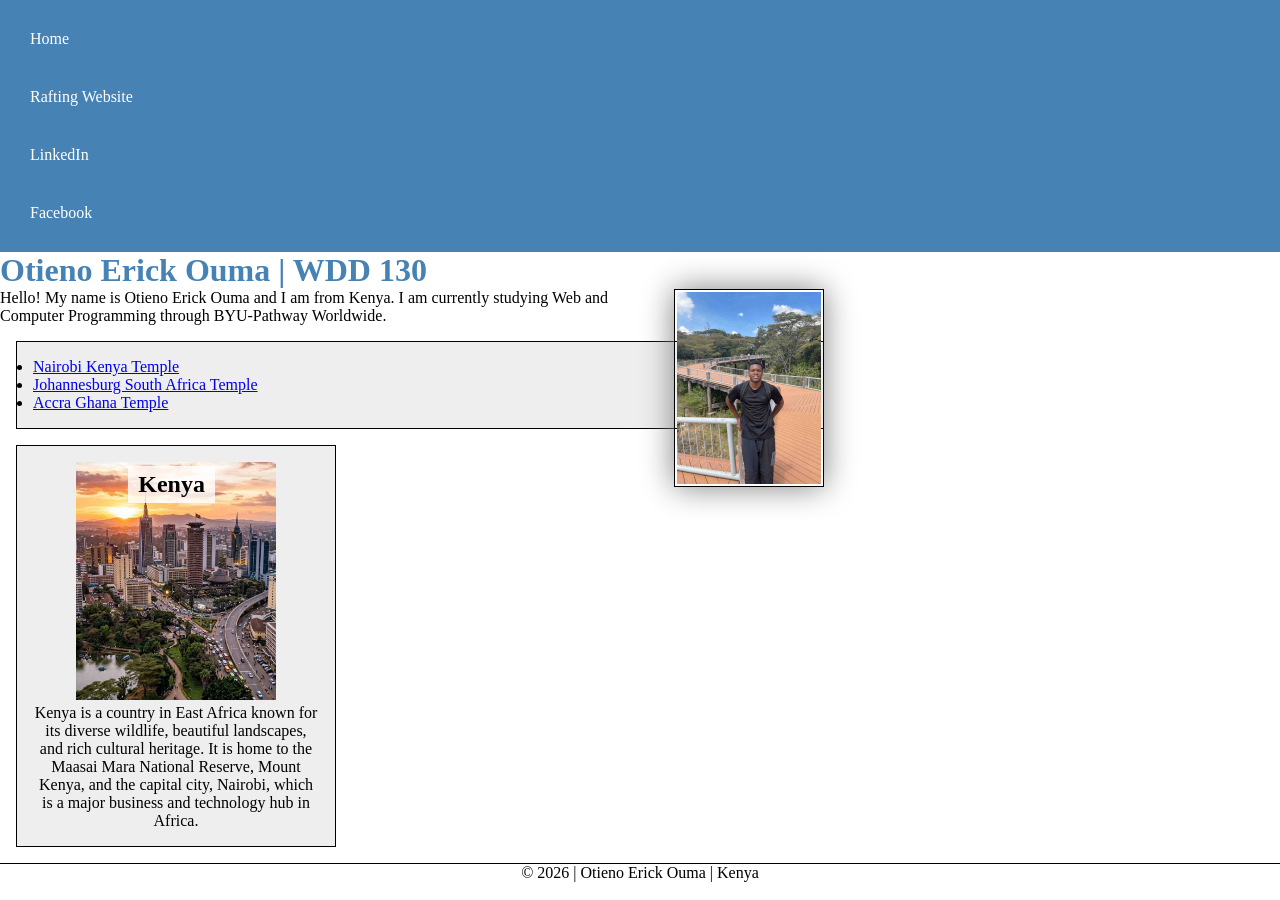
<file: index.html>
<!--14 July,2026-->
<!DOCTYPE html>
<html lang="en">

<head>
    <meta charset="UTF-8">
    <meta name="viewport" content="width=device-width, initial-scale=1.0">
    <title>Otieno Erick Ouma | WDD 130</title>
    <meta name="description"
      content="This is the personal homepage of Otieno Erick Ouma for the WDD 130 course. It contains information about me, my interests, and my web development journey.">
    <meta name="author" content="Otieno Erick Ouma">
    <link rel="stylesheet" href="styles/styles.css">
</head>

<body>
    <header>
        <nav>
            <a href="#">Home</a>
            <a href="wwr/">Rafting Website</a>
            <a href="https://linkedin.com" target="_blank">LinkedIn</a>
            <a href="https://facebook.com" target="_blank">Facebook</a>
        </nav>
    </header>
    <main>
        <h1>Otieno Erick Ouma | WDD 130</h1>
        <img src="images/profile.png" alt="Otieno Erick Ouma" width="200">
        <p>Hello! My name is Otieno Erick Ouma and I am from Kenya.
            I am currently studying Web and Computer Programming through
            BYU-Pathway Worldwide.</p>
        <ul class="box">
            <li><a href="https://www.churchofjesuschrist.org/temples/details/nairobi-kenya-temple?lang=eng"
                  target=" _blank">Nairobi Kenya Temple</a></li>
            <li><a href="https://www.churchofjesuschrist.org/temples/details/johannesburg-south-africa-temple?lang=eng"
                  target="_blank">Johannesburg South Africa Temple</a></li>
            <li><a href="https://www.churchofjesuschrist.org/temples/details/accra-ghana-temple?lang=eng"
                  target="_blank">Accra Ghana Temple</a></li>
        </ul>
    </main>
    <aside class="box">
        <h2>Kenya</h2>

        <img src="images/kenya-landscape.png" alt="Skyline of Nairobi, Kenya">

        <p>
            Kenya is a country in East Africa known for its diverse wildlife,
            beautiful landscapes, and rich cultural heritage. It is home to the
            Maasai Mara National Reserve, Mount Kenya, and the capital city,
            Nairobi, which is a major business and technology hub in Africa.
        </p>
    </aside>
    <footer>
        <p>&copy; 2026 | Otieno Erick Ouma | Kenya</p>
    </footer>
</body>

</html>
</file>
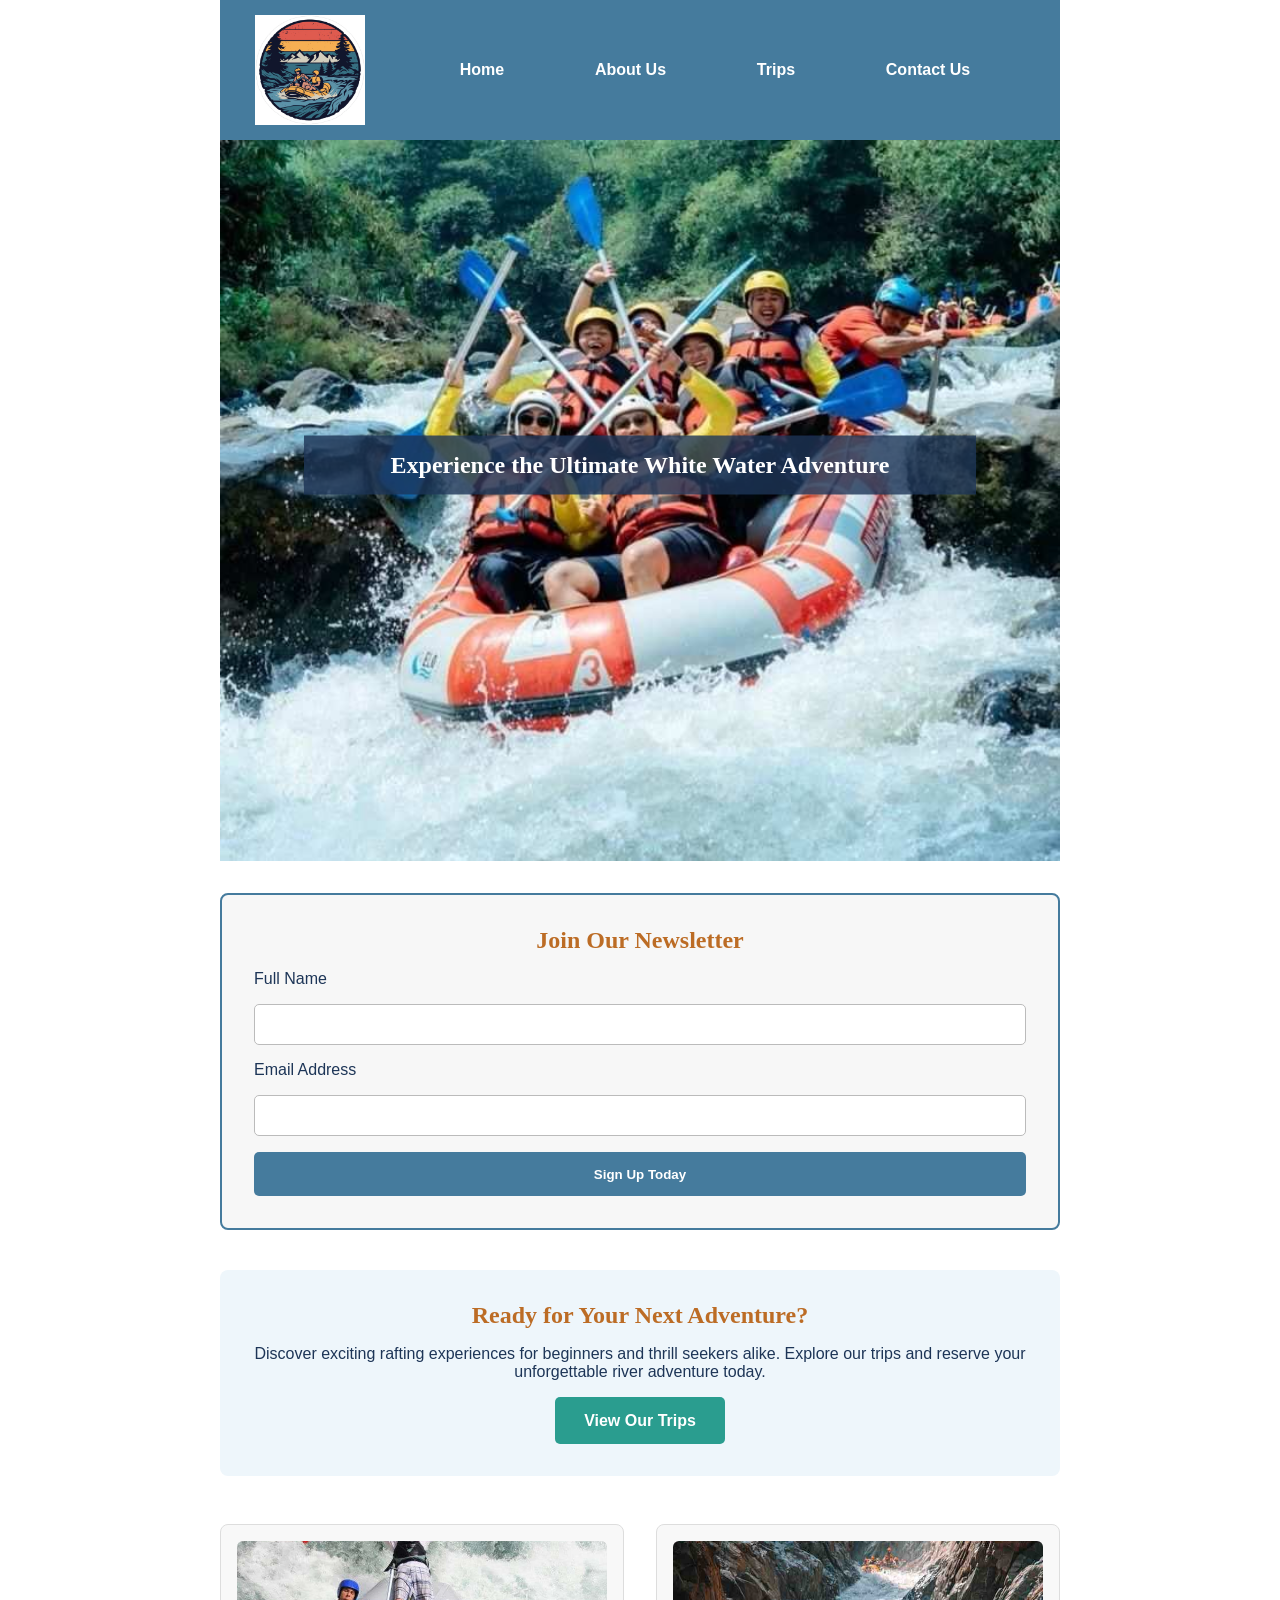
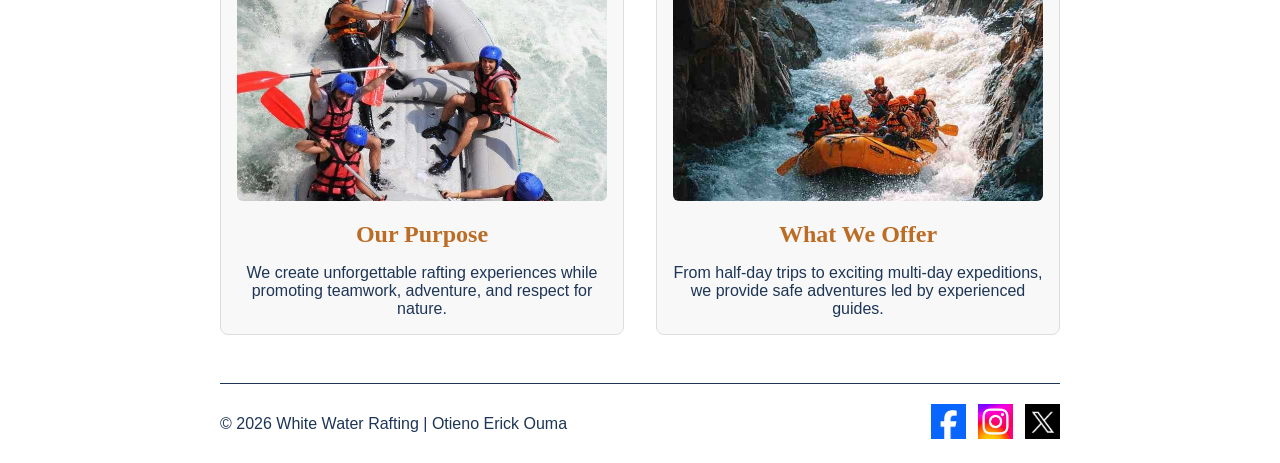
<file: wwr/index.html>
<!DOCTYPE html>
<html lang="en">

<head>
    <meta charset="UTF-8">
    <meta name="viewport" content="width=device-width, initial-scale=1.0">
    <meta name="description"
      content="Experience unforgettable white water rafting adventures with White Water Rafting.">
    <meta name="author" content="Otieno Erick Ouma">
    <title>Home | White Water Rafting</title>

    <link rel="stylesheet" href="styles/rafting.css">
</head>

<body>

    <header>

        <img src="images/white-water-rafting-logo.png" alt="White Water Rafting Logo">

        <nav>
            <a href="index.html">Home</a>
            <a href="about.html">About Us</a>
            <a href="trips.html">Trips</a>
            <a href="contact.html">Contact Us</a>
        </nav>

    </header>

    <main>

        <section class="home-hero">

            <img src="images/hero-picture.png" alt="White Water Rafting Adventure">

            <h1>Experience the Ultimate White Water Adventure</h1>

        </section>

        <section class="newsletter">

            <h2>Join Our Newsletter</h2>

            <form>

                <label for="name">Full Name</label>
                <input type="text" id="name" name="name" required>

                <label for="email">Email Address</label>
                <input type="email" id="email" name="email" required>

                <button type="submit">Sign Up Today</button>

            </form>

        </section>

        <section class="call-to-action">

            <h2>Ready for Your Next Adventure?</h2>

            <p>
                Discover exciting rafting experiences for beginners and thrill seekers alike.
                Explore our trips and reserve your unforgettable river adventure today.
            </p>

            <a href="trips.html" class="cta-button">View Our Trips</a>

        </section>

        <section class="home-grid">

            <div class="grid-item">
                <img src="images/adventure-awaits-1.jpeg" alt="Rafting Purpose">

                <h2>Our Purpose</h2>

                <p>
                    We create unforgettable rafting experiences while promoting teamwork,
                    adventure, and respect for nature.
                </p>

            </div>

            <div class="grid-item">

                <img src="images/adventure-awaits-2.jpeg" alt="Rafting Adventures">

                <h2>What We Offer</h2>

                <p>
                    From half-day trips to exciting multi-day expeditions,
                    we provide safe adventures led by experienced guides.
                </p>

            </div>

        </section>

    </main>

    <footer>

        <p>&copy; 2026 White Water Rafting | Otieno Erick Ouma</p>

        <nav class="socialmedia">

            <a href="https://facebook.com">
                <img src="images/facebook.png" alt="Facebook">
            </a>

            <a href="https://instagram.com">
                <img src="images/instagram.png" alt="Instagram">
            </a>

            <a href="https://x.com">
                <img src="images/twitter.png" alt="X">
            </a>

        </nav>

    </footer>

</body>

</html>
</file>
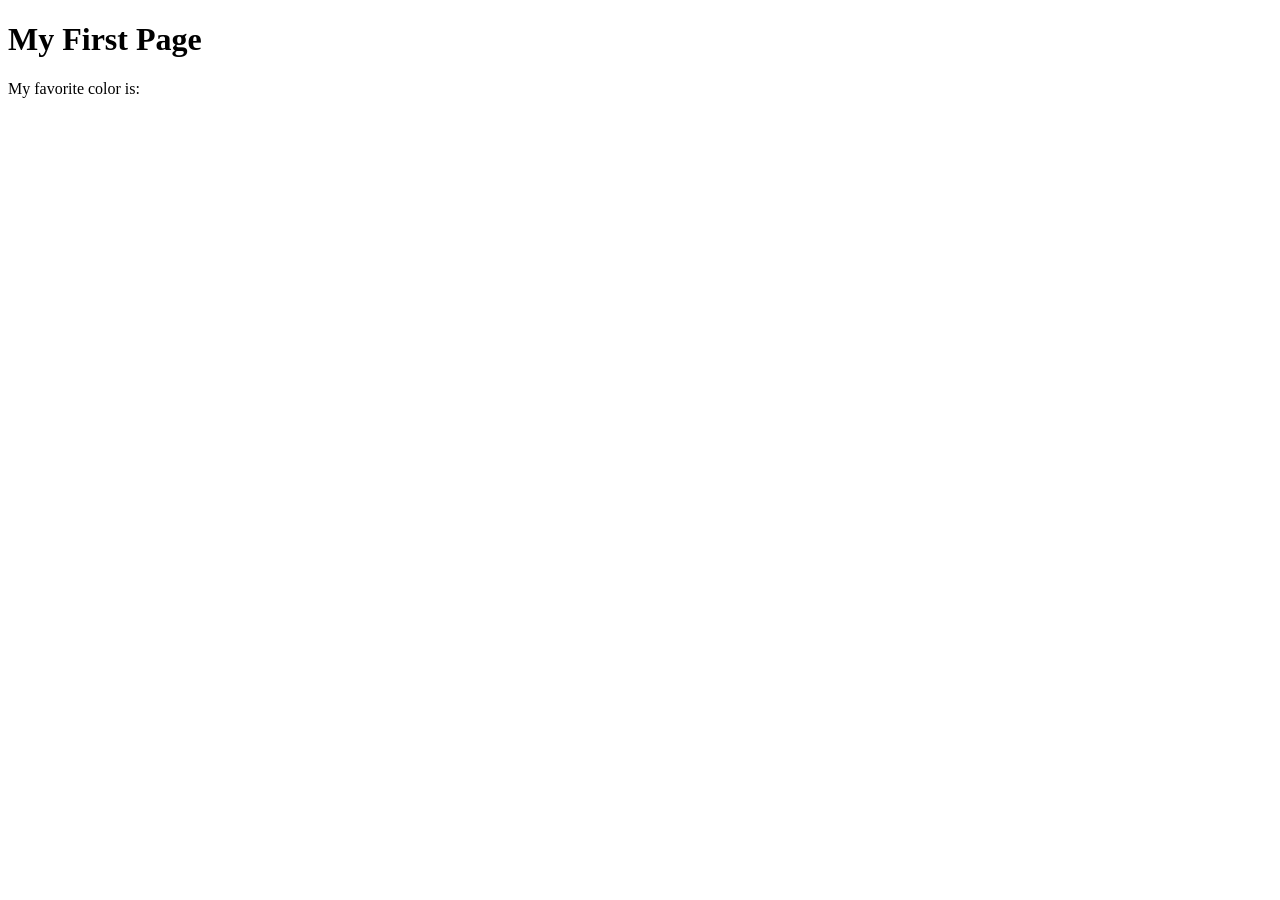
<file: week01/first-page.html>
<!DOCTYPE html>
<html lang="en">
<head>
    <meta charset="UTF-8">
    <meta name="viewport" content="width=device-width, initial-scale=1.0">
    <title>My First Page</title>
</head>
<body>
    <h1>My First Page</h1>
    <p>My favorite color is: </p>
</body>
</html>
</file>
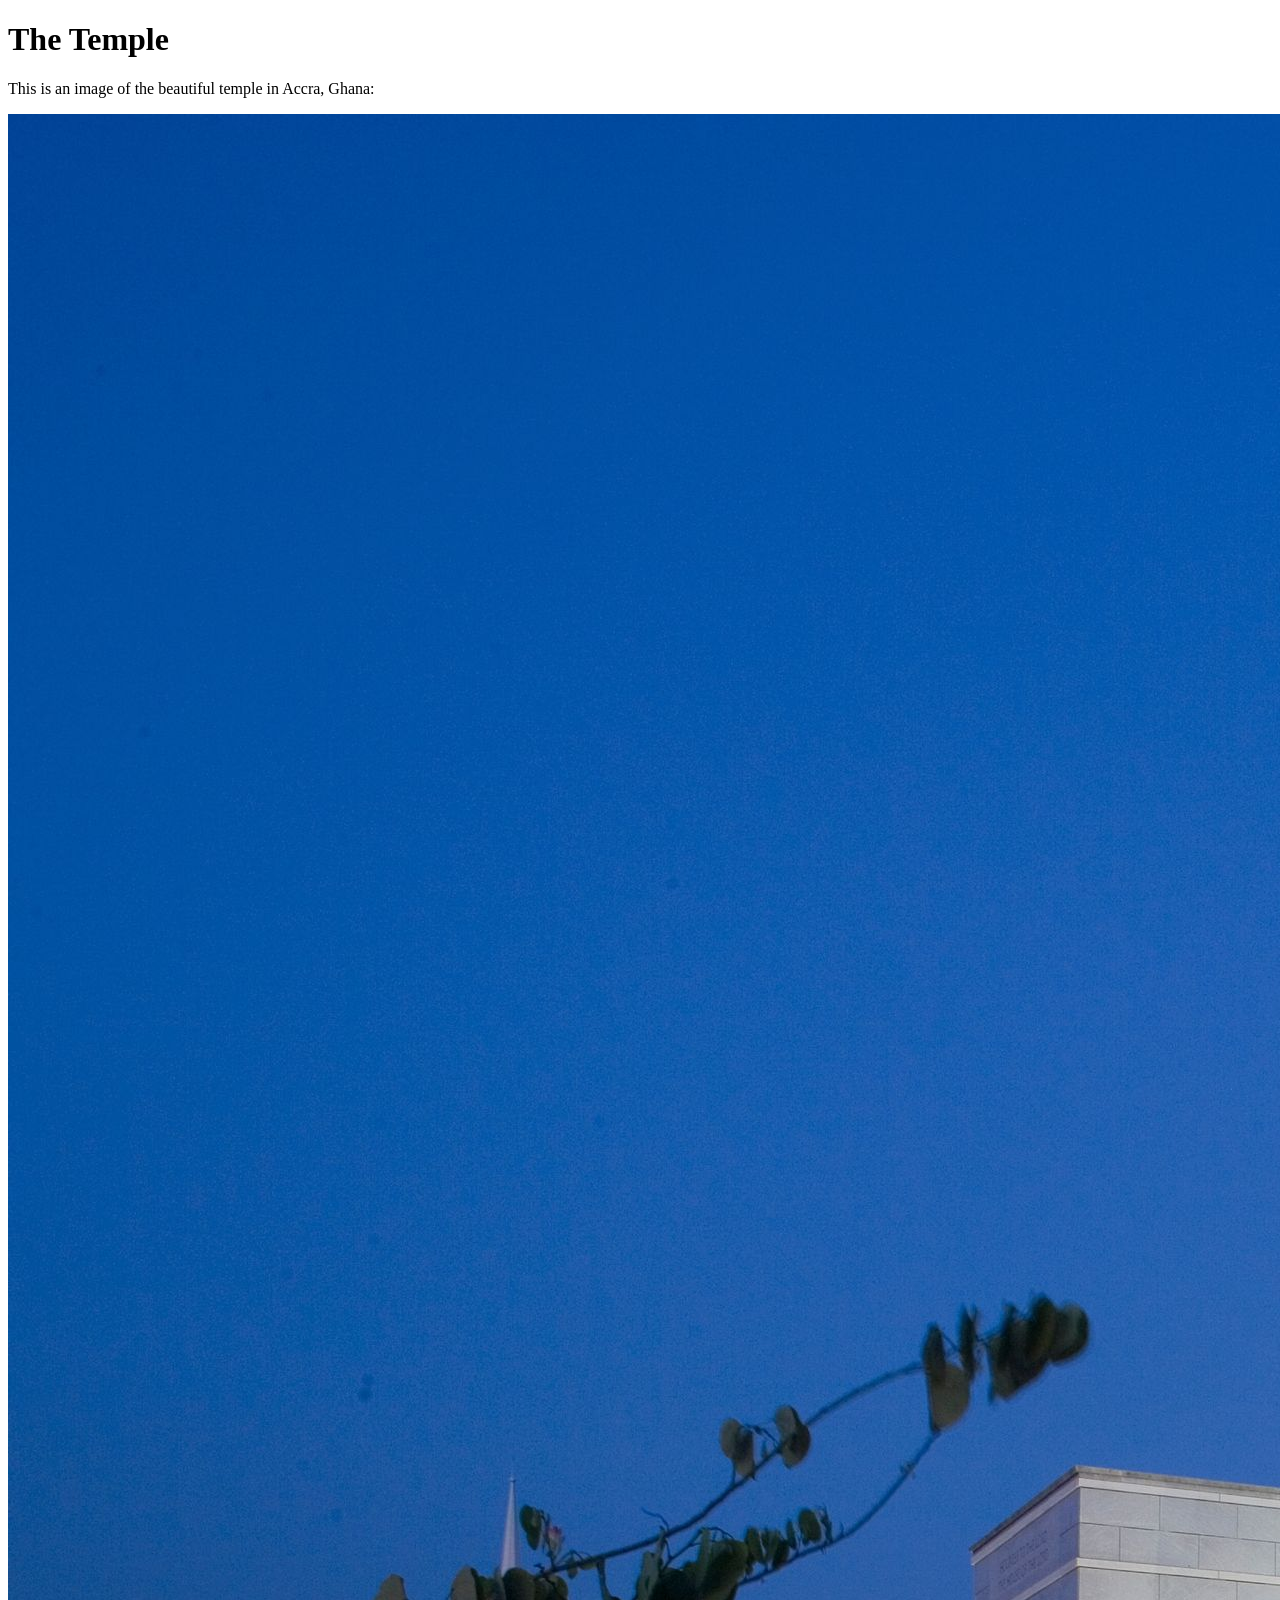
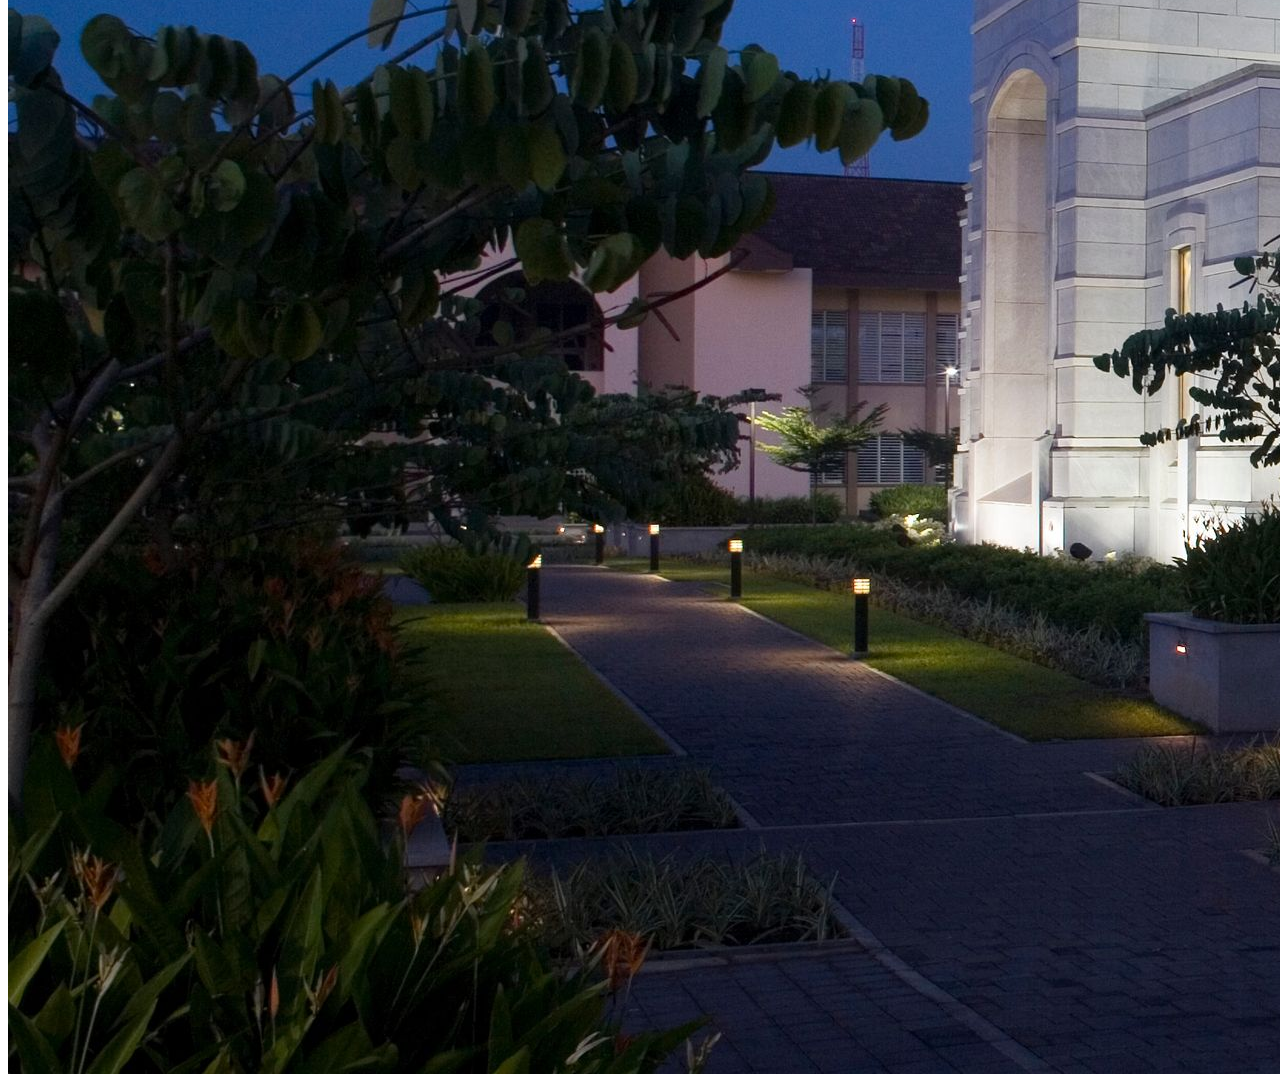
<file: week01/images.html>
<!DOCTYPE html>
<html lang="en">
<head>
    <meta charset="UTF-8">
    <meta name="viewport" content="width=device-width, initial-scale=1.0">
    <title>Temple Image</title>
</head>
<body>
    <h1>The Temple</h1>
    <p>This is an image of the beautiful temple in Accra, Ghana:</p>
    <img src="images/temple-large.jpeg" alt="The Accra Ghana Temple">
    
</body>
</html>
</file>
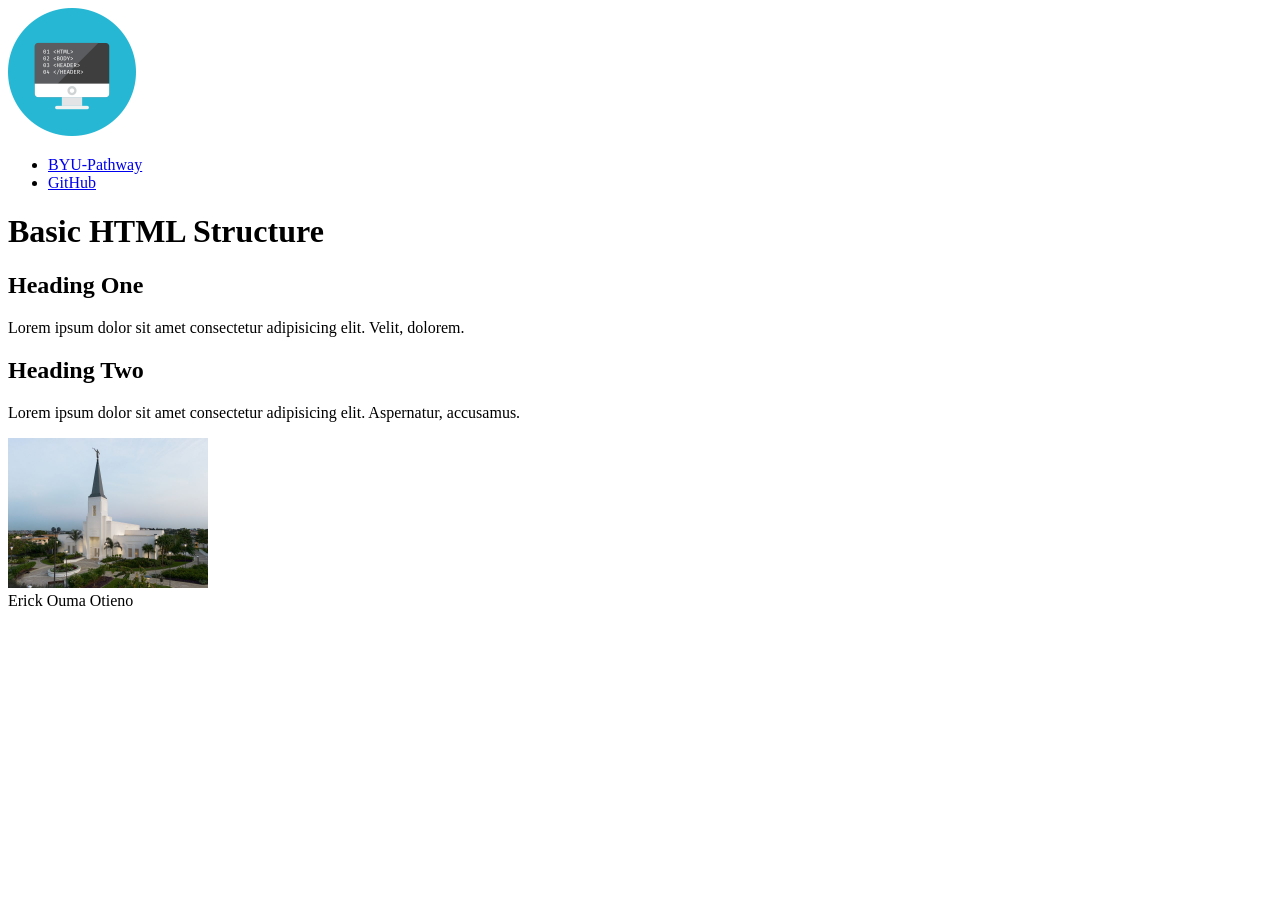
<file: week02/basic-layout.html>
<!DOCTYPE html>
<html lang="en">

<head>
    <meta charset="UTF-8">
    <meta name="viewport" content="width=device-width, initial-scale=1.0">
    <title>Basic HTML structure</title>
    <meta name="Description" content="A basic HTML structure example using HTML element ">
    <meta name="Author" content="Erick Ouma Otieno">
</head>

<body>
    <header>
        <img src="images/basic-logo.png" alt="Erick profile picture" width="128" height="128">

    </header>
    <nav>
        <ul>
            <li><a href="https://www.byupathway.edu" target="_blank">BYU-Pathway</a></li>
            <li><a href="https://www.github.com" target="_blank">GitHub</a></li>
        </ul>
    </nav>

    <main>
        <h1>Basic HTML Structure</h1>

        <section>
            <h2>Heading One</h2>
            <p> Lorem ipsum dolor sit amet consectetur adipisicing elit. Velit, dolorem.</p>
        </section>

        <section>
            <h2>Heading Two</h2>
            <p>Lorem ipsum dolor sit amet consectetur adipisicing elit. Aspernatur, accusamus.</p>
        </section>
    </main>
    <aside>
        <img src="images/abidjan-ivory-coast.jpeg" alt="abidjan-ivory-coast" width="200">
    </aside>
    <Footer>Erick Ouma Otieno</Footer>


</body>

</html>
</file>
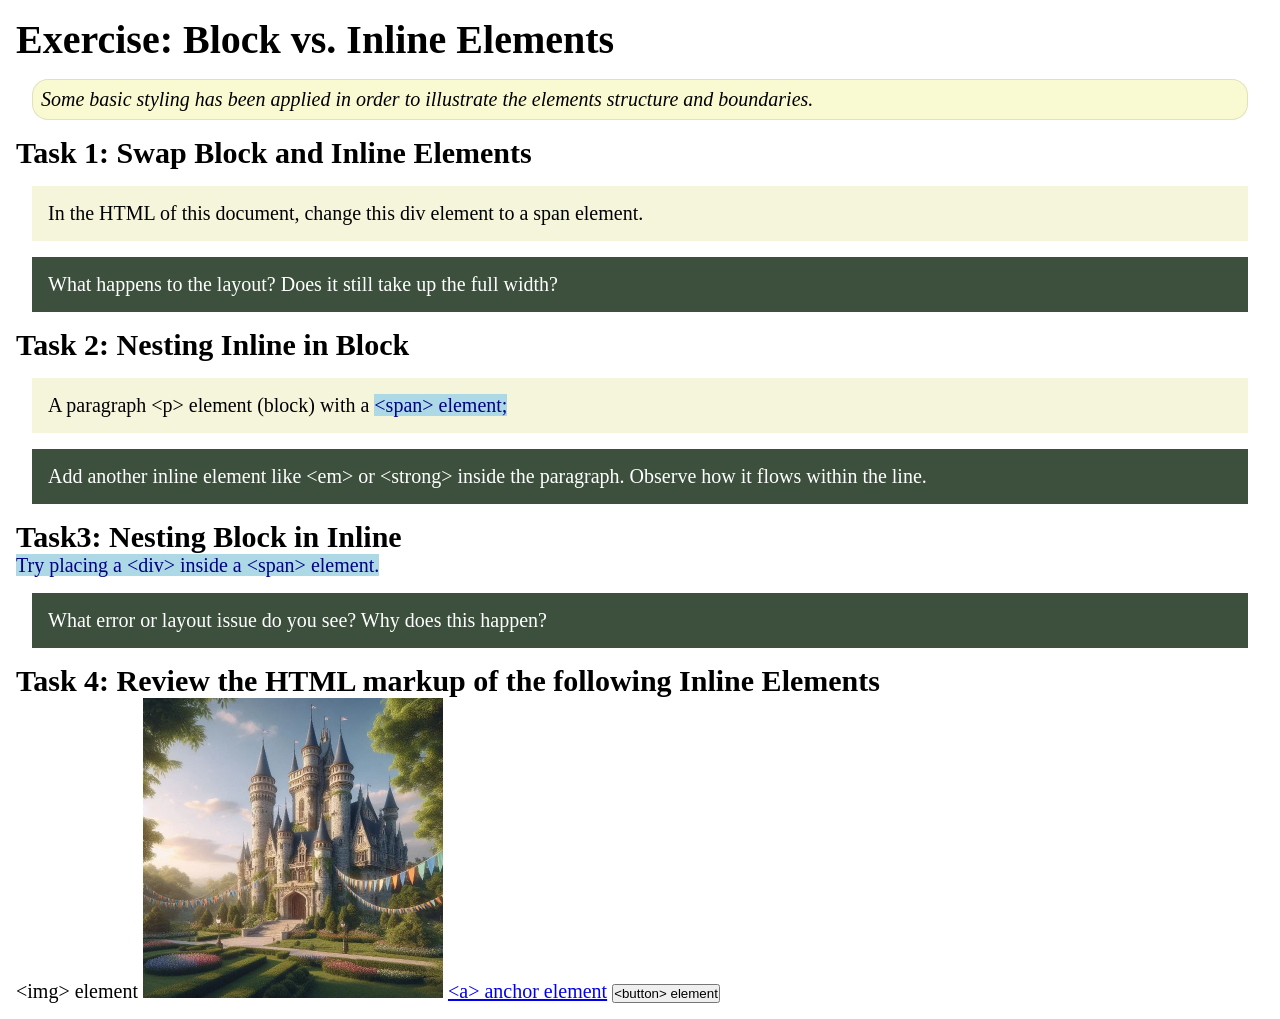
<file: week02/block-vs-inline.html>
<!DOCTYPE html>
<html lang="en">

<head>
    <meta charset="UTF-8">
    <meta name="viewport" content="width=device-width, initial-scale=1.0">
    <title>Exercise: Block vs. Inline Elements</title>
    <link rel="stylesheet" href="styles/block-vs-inline.css">
</head>

<body>
    <main>
        <h1>Exercise: Block vs. Inline Elements</h1>
        <p class="note">Some basic styling has been applied in order to illustrate the elements structure and
            boundaries.</p>

        <h2>Task 1: Swap Block and Inline Elements</h2>
        <div>In the HTML of this document, change this div element to a span element.</div>

        <p class="question">What happens to the layout? Does it still take up the full width?</p>

        <h2>Task 2: Nesting Inline in Block</h2>
        <p>A paragraph &lt;p&gt; element (block) with a <span>&lt;span&gt; element;</span></p>
        <p class="question">Add another inline element like &lt;em&gt; or &lt;strong&gt; inside the paragraph. Observe
            how it flows within the line.</p>

        <h2>Task3: Nesting Block in Inline</h2>
        <span>Try placing a &lt;div&gt; inside a &lt;span&gt; element.</span>
            <p class="question">What error or layout issue do you see? Why does this happen?</p>


            <h2>Task 4: Review the HTML markup of the following Inline Elements</h2>
        &lt;img&gt; element
        <img src="images/castle.webp" alt="placeholder image (images are inline)" width="300" height="300">
        <a href="https://churchofjesuschrist.org">&lt;a&gt; anchor element</a>
        <button type="button">&lt;button&gt; element</button>
    </main>
</body>

</html>
</file>
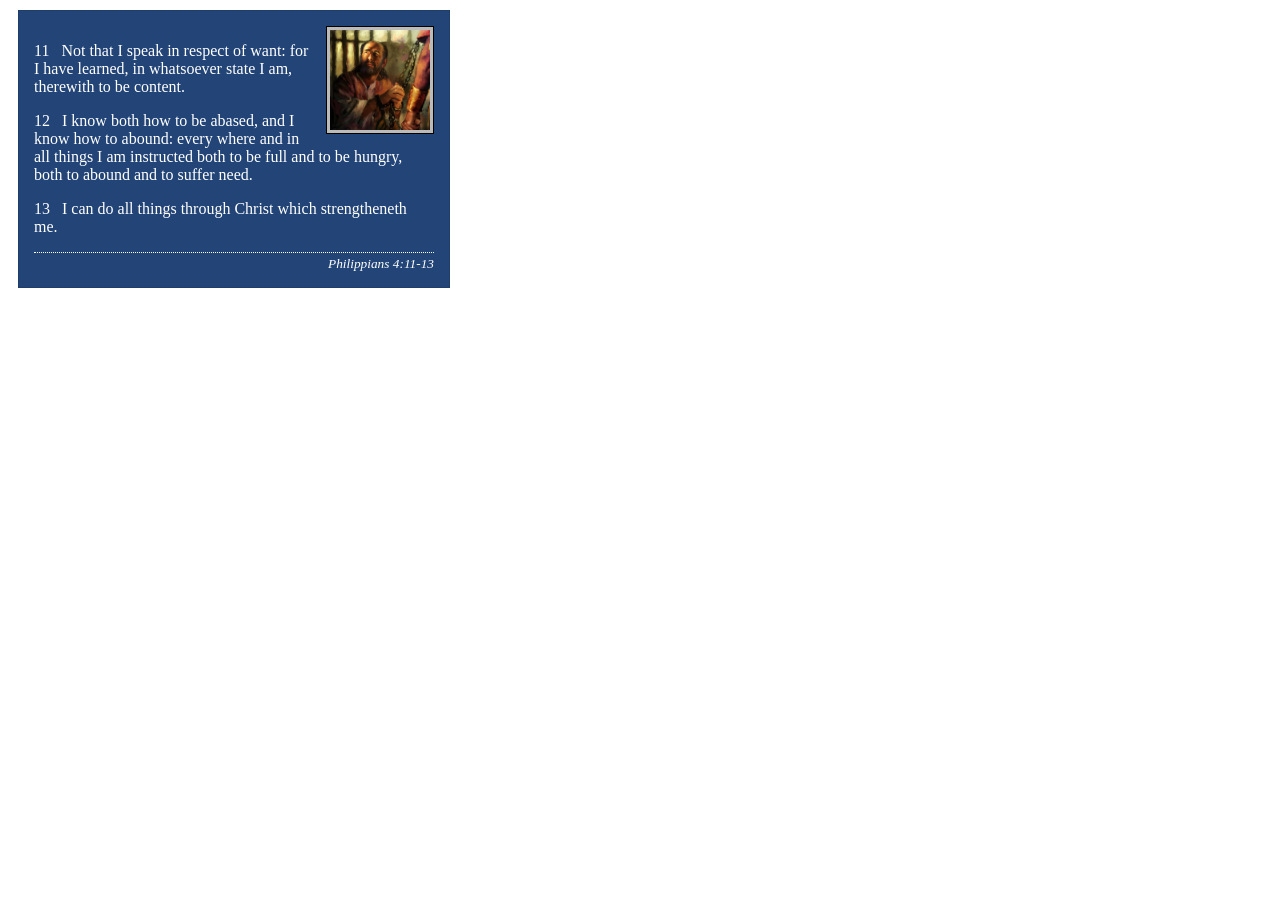
<file: week02/box-model-solution.html>
<!DOCTYPE html>
<html lang="en">
<head>
    <meta charset="UTF-8">
    <meta name="viewport" content="width=device-width, initial-scale=1.0">
    <title>Box Model Activity</title>
    <link rel="stylesheet" href="styles/box-model-solution.css">
</head>
<body>
    <main>
        <div class="callout">
            <img src="images/apostle-paul-imprisoned.webp" alt="Paul the Apostle - Imprisoned in Rome" width="200" height="200">
            <blockquote>
                <p>11 &nbsp; Not that I speak in respect of want: for I have learned, in whatsoever state I am, therewith to be content.</p>
                <p>12 &nbsp; I know both how to be abased, and I know how to abound: every where and in all things I am instructed both to be full and to be hungry, both to abound and to suffer need.</p>
                <p>13 &nbsp; I can do all things through Christ which strengtheneth me.</p>
            </blockquote>
            <cite>Philippians 4:11-13</cite>
        </div>
    </main>
</body>
</html>
</file>
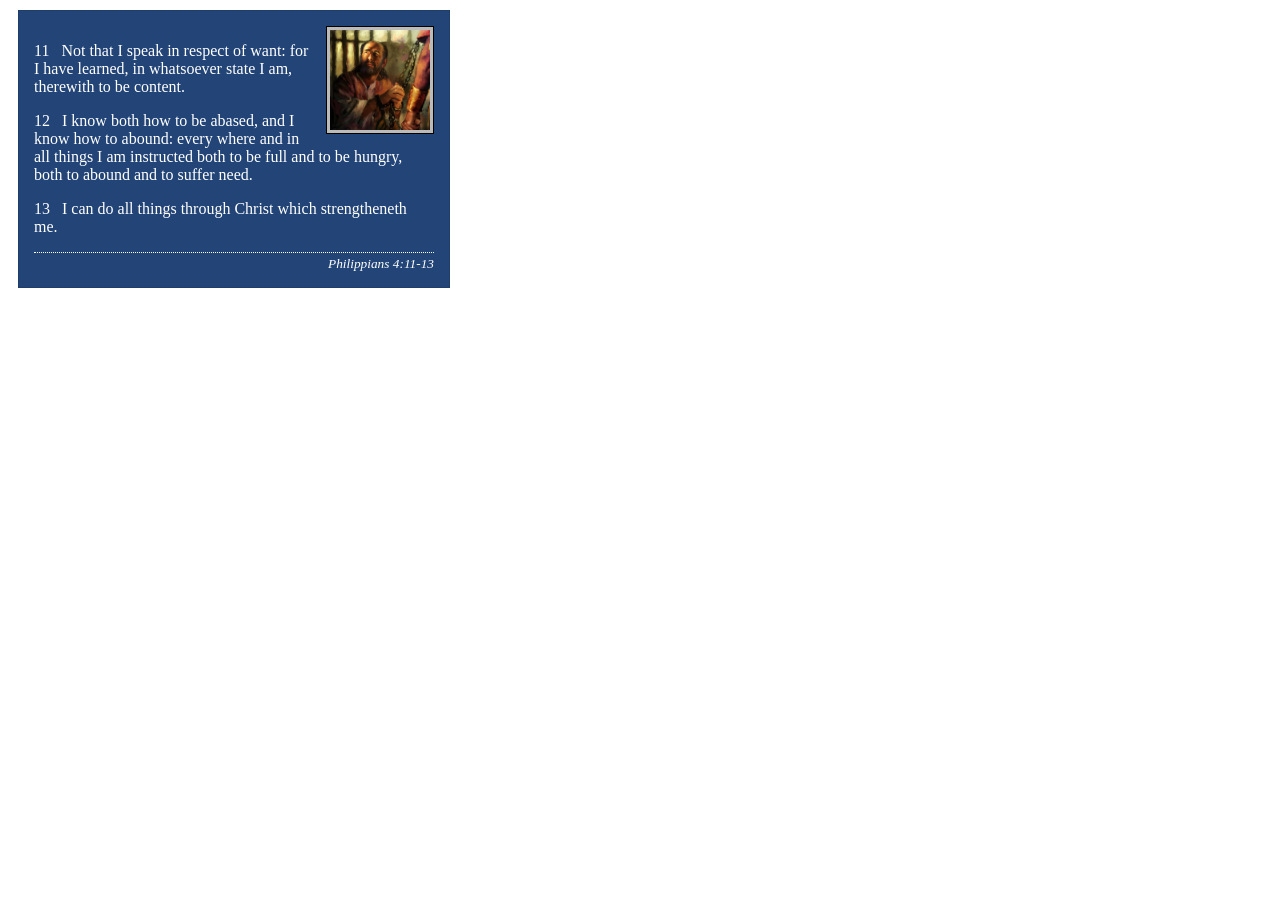
<file: week02/box-model.html>
<!DOCTYPE html>
<html lang="en">

<head>
    <meta charset="UTF-8">
    <meta name="viewport" content="width=device-width, initial-scale=1.0">
    <title>Box Model Activity</title>
    <link rel="stylesheet" href="styles/box-model.css">
</head>

<body>
    <main>
        <div class="callout">
            <img src="images/apostle-paul-imprisoned.webp"
              alt="Paul the Apostle - Imprisoned in Rome" width="200" height="200">
            <blockquote>
                <p>11 &nbsp; Not that I speak in respect of want: for I have learned, in whatsoever
                    state I am, therewith to be content.</p>
                <p>12 &nbsp; I know both how to be abased, and I know how to abound: every where and
                    in all things I am instructed both to be full and to be hungry, both to abound
                    and to suffer need.</p>
                <p>13 &nbsp; I can do all things through Christ which strengtheneth me.</p>
            </blockquote>
            <cite>Philippians 4:11-13</cite>
        </div>
    </main>
</body>

</html>
</file>
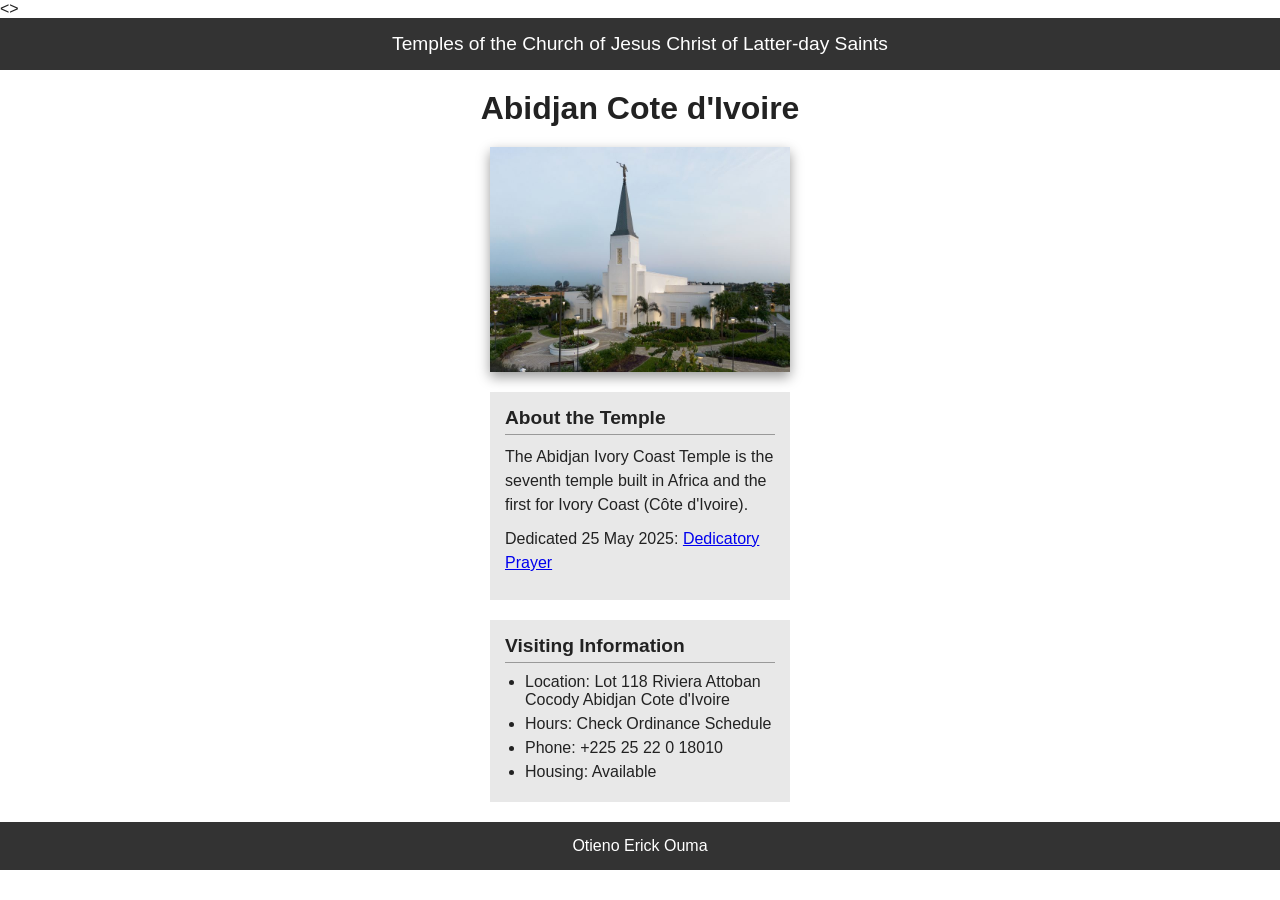
<file: week02/temple.html>
<!DOCTYPE html>
<html lang="en">

<>
    <meta charset="UTF-8">
    <meta name="viewport" content="width=device-width, initial-scale=1.0">
    <title>Temple Card - Abidjan Cote d'Ivoire</title>
    <link rel="stylesheet" href="styles/temple.css">

    <body>
        <header>
            <p>Temples of the Church of Jesus Christ of Latter-day Saints</p>
        </header>
        <main>
            <h1>Abidjan Cote d'Ivoire</h1>
            <picture>
                <img src="images/abidjan-ivory-coast.jpeg" alt="Abidjan Cote d'Ivoire Temple">
            </picture>
            <section>
                <h2>About the Temple</h2>
                <p>The Abidjan Ivory Coast Temple is the seventh temple built in Africa and the
                    first
                    for Ivory Coast (Côte
                    d'Ivoire).</p>
                <p>Dedicated 25 May 2025: <a
                      href="https://www.churchofjesuschrist.org/temples/dedicatory-prayer/abidjan-ivory-coast-temple/2025-05-25?lang=eng"
                      target="_blank" rel="noopener noreferrer">Dedicatory Prayer</a></p>
            </section>
            <section>
                <h2>Visiting Information</h2>
                <ul>
                    <li>Location: Lot 118 Riviera Attoban Cocody Abidjan Cote d'Ivoire</li>
                    <li>Hours: Check Ordinance Schedule</li>
                    <li>Phone: +225 25 22 0 18010</li>
                    <li>Housing: Available</li>
                </ul>
            </section>
        </main>
        <footer>
            <p>Otieno Erick Ouma</p>
        </footer>
    </body>

</html>
</file>
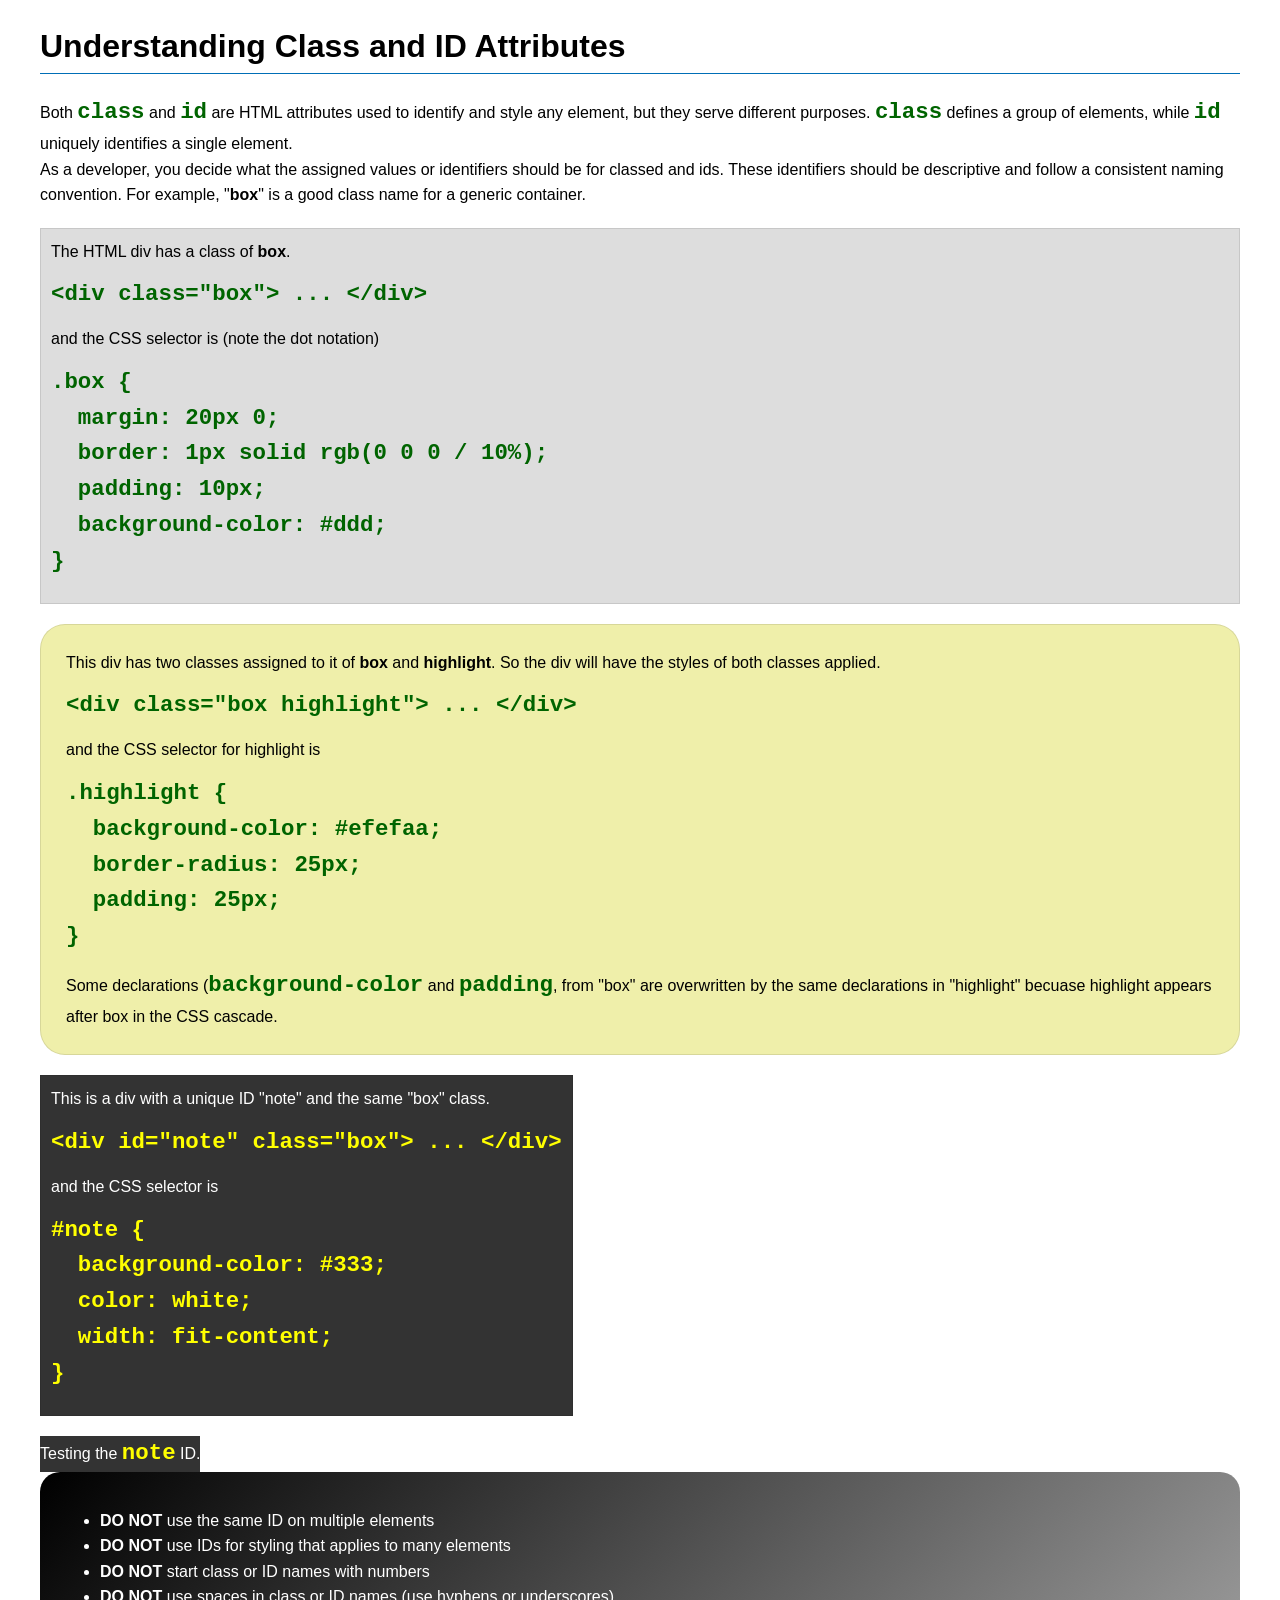
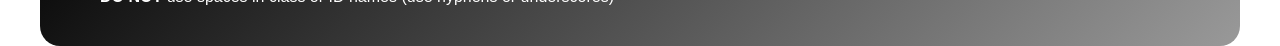
<file: week03/class-and-id.html>
<!DOCTYPE html>
<html lang="en">

<head>
    <meta charset="UTF-8">
    <meta name="viewport" content="width=device-width, initial-scale=1.0">
    <title>Class vs ID Attributes</title>
    <link rel="stylesheet" href="styles/class-and-id.css">
</head>

<body>
    <h1>Understanding Class and ID Attributes</h1>
    <p>Both <code>class</code> and <code>id</code> are HTML attributes used to identify and style any element, but they
        serve different purposes. <code>class</code> defines a group of elements, while <code>id</code> uniquely
        identifies a single element.</p>
    <p>As a developer, you decide what the assigned values or identifiers should be for classed and ids. These
        identifiers should be
        descriptive and follow a consistent naming convention. For example, "<strong>box</strong>" is a good class name
        for a generic container.</p>
    <div class="box">
        <p>The HTML div has a class of <strong>box</strong>.</p>
        <pre><code class="html">&lt;div class="box"&gt; ... &lt;/div&gt;</code></pre>
        and the CSS selector is (note the dot notation)
        <pre><code class="css">.box {
  margin: 20px 0;
  border: 1px solid rgb(0 0 0 / 10%);
  padding: 10px;
  background-color: #ddd; 
}</code></pre>
    </div>

    <div class="box highlight">
        <p>This div has two classes assigned to it of <strong>box</strong> and <strong>highlight</strong>. So the div
            will have the styles of both classes applied.</p>
        <pre><code class="html">&lt;div class="box highlight"&gt; ... &lt;/div&gt;</code></pre>
        and the CSS selector for highlight is
        <pre><code class="css">.highlight {
  background-color: #efefaa;
  border-radius: 25px;
  padding: 25px;
}</code></pre>
<p>Some declarations (<code>background-color</code> and <code>padding</code>, from "box" are overwritten by the same declarations in "highlight" becuase highlight appears after box in the CSS cascade.</p>
    </div>

    <div id="note" class="box">
        <p>This is a div with a unique ID "note" and the same "box" class.</p>
        <pre><code class="html">&lt;div id="note" class="box"&gt; ... &lt;/div&gt;</code></pre>
        and the CSS selector is
        <pre><code class="css">#note {
  background-color: #333;
  color: white;
  width: fit-content;
}</code></pre>
    </div>

    <div id="note">
        <p>Testing the <code>note</code> ID.</p>
    </div>

    <section id="best-practice">
        <ul>
            <li><strong>DO NOT</strong> use the same ID on multiple elements</li>
            <li><strong>DO NOT</strong> use IDs for styling that applies to many elements</li>
            <li><strong>DO NOT</strong> start class or ID names with numbers</li>
            <li><strong>DO NOT</strong> use spaces in class or ID names (use hyphens or underscores)</li>
        </ul>
    </section>




</body>

</html>
</file>
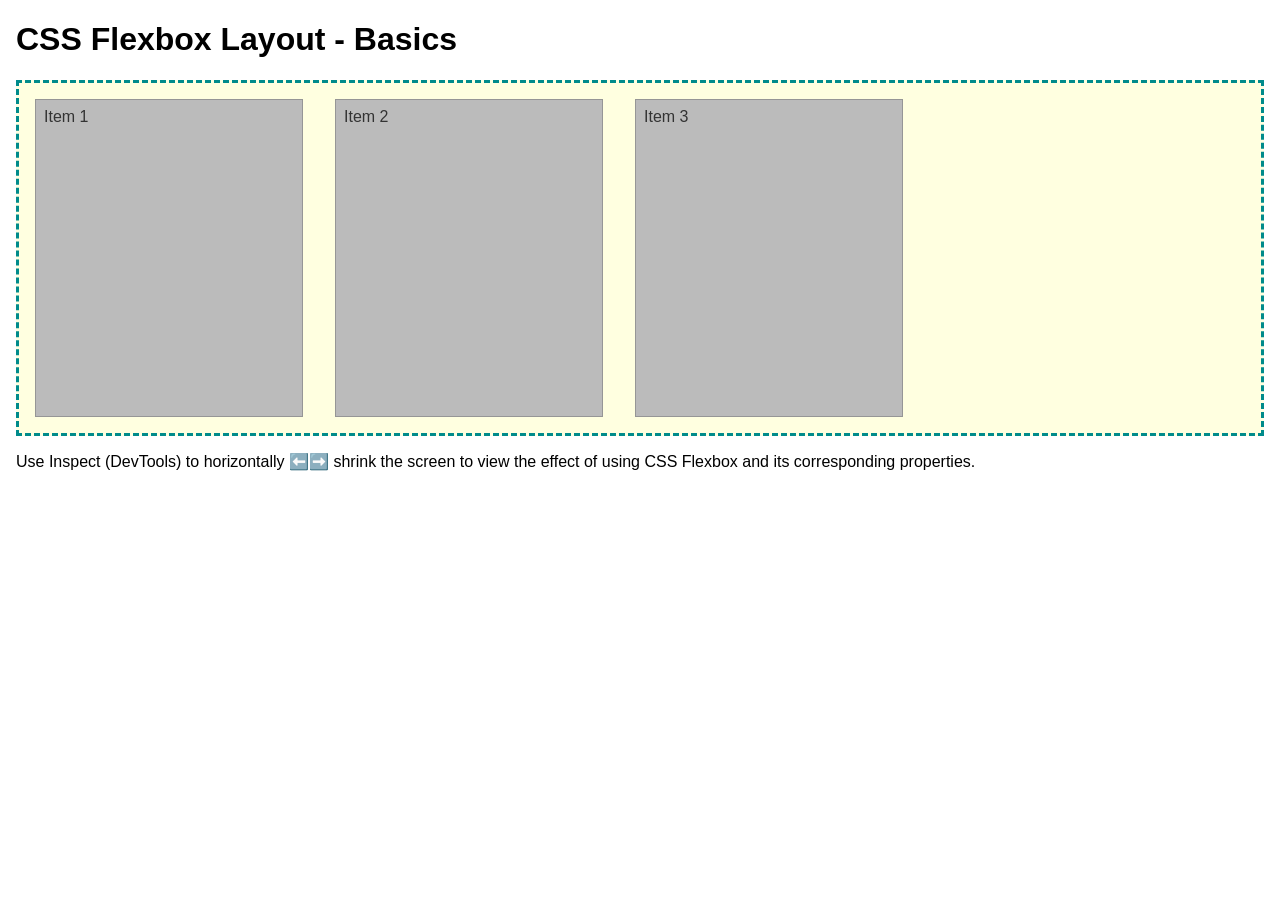
<file: week04/flexbox-layout.html>
<!DOCTYPE html>
<html lang="en">
<head>
    <meta charset="UTF-8">
    <meta name="viewport" content="width=device-width, initial-scale=1.0">
    <title>CSS Flexbox Layout - Basics</title>
    <link rel="stylesheet" href="styles/flexbox.css">
</head>
<body>
    <main>
        <h1>CSS Flexbox Layout - Basics</h1>
        <div class="flex-container">
            <div class="flex-item item1">Item 1</div>
            <div class="flex-item item2">Item 2</div>
            <div class="flex-item item3">Item 3</div>
        </div>
        <p>Use Inspect (DevTools) to horizontally ⬅️➡️ shrink the screen to view the effect of using CSS Flexbox and its corresponding properties.</p>
    </main>
</body>
</html>
</file>
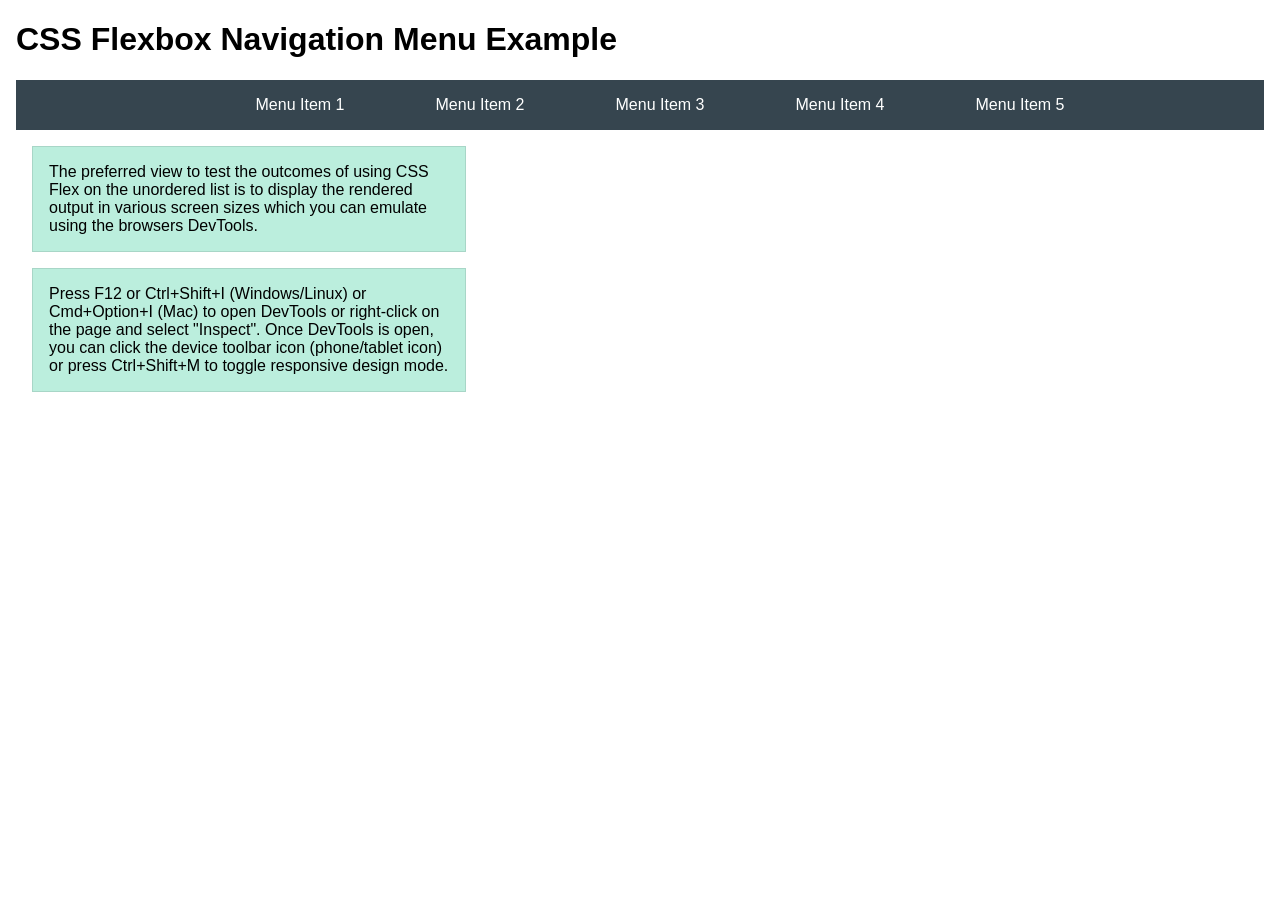
<file: week04/flexbox-menu.html>
<!DOCTYPE html>
<html lang="en">
<head>
    <meta charset="UTF-8">
    <meta name="viewport" content="width=device-width, initial-scale=1.0">
    <title>CSS Flexbox - Navigation Menu</title>
    <link rel="stylesheet" href="styles/flexbox-menu.css">
</head>
<body>
    <main>
        <h1>CSS Flexbox Navigation Menu Example</h1>
        <nav>
            <ul>
                <li><a href="#">Menu Item 1</a></li>
                <li><a href="#">Menu Item 2</a></li>
                <li><a href="#">Menu Item 3</a></li>
                <li><a href="#">Menu Item 4</a></li>
                <li><a href="#">Menu Item 5</a></li>
            </ul>
        </nav>
        <p>The preferred view to test the outcomes of using CSS Flex on the unordered list is to display the rendered output in various screen sizes which you can emulate using the browsers DevTools.</p>

        <p>Press F12 or Ctrl+Shift+I (Windows/Linux) or Cmd+Option+I (Mac) to open DevTools or right-click on the page and select "Inspect". Once DevTools is open, you can click the device toolbar icon (phone/tablet icon) or press Ctrl+Shift+M to toggle responsive design mode.</p>

                      
        
    </main>
</body>
</html>
</file>
<file: styles/styles.css>
* {
    margin: 0;
    padding: 0;
    box-sizing: border-box;
}

/* Navigation */
nav {
    background-color: steelblue;
    padding: 10px;
}

nav a {
    color: white;
    display: block;
    padding: 20px;
    text-decoration: none;
}

/* Main */
main {
    max-width: 840px;
}

/* Heading */
h1 {
    color: steelblue;
}

/* Paragraph */
p {
    padding: 0;
}

/* Profile image */
main img {
    width: 150px;
    height: auto;
    border: 1px solid #000;
    padding: 2px;
    box-shadow: 0 0 30px gray;
    float: right;
    margin: 0 1rem 1rem 1rem;
}

/* Aside */
aside {
    position: relative;
    width: 20rem;
    text-align: center;
}

aside img {
    width: 200px;
    height: auto;
}

/* Footer */
footer {
    margin-top: 15px;
    border-top: 1px solid #000;
    text-align: center;
}

/*class Selectors*/
.box {
    margin: 1rem;
    border: 1px solid rgba(0, 0, 0, 1);
    padding: 1rem;
    background-color: #eee;
    color: #000;
}

aside h2 {
    position: absolute;
    top: 20px;
    left: 35%;
    background-color: rgba(255, 255, 255, 0.8);
    padding: 5px 10px;
}
</file>
<file: wwr/styles/rafting.css>
:root {
    --primary-color: #1d3557;
    --secondary-color: #457b9d;
    --accent1-color: #2a9d8f;
    --accent2-color: #bc6c25;
    --heading-font: Georgia, serif;
    --body-font: Arial, Helvetica, sans-serif;
}

* {
    margin: 0;
    padding: 0;
    box-sizing: border-box;
}

body {
    font-family: var(--body-font);
    color: var(--primary-color);
    background-color: #ffffff;
}

header,
main,
footer {
    width: 840px;
    margin: 0 auto;
}

/* ---------- Header ---------- */

header {
    display: grid;
    grid-template-columns: 150px 1fr;
    align-items: center;
    background-color: var(--secondary-color);
    padding: 15px;
}

header img {
    width: 110px;
    justify-self: center;
}

header nav {
    display: flex;
    justify-content: space-evenly;
    align-items: center;
}

header nav a {
    text-decoration: none;
    color: #ffffff;
    font-weight: bold;
    padding: .75rem 1rem;
}

header nav a:hover {
    background-color: var(--accent2-color);
    border-radius: 5px;
}

/* ---------- Headings ---------- */

h1,
h2 {
    font-family: var(--heading-font);
    color: var(--accent2-color);
}

/* ---------- Hero ---------- */

.hero {
    position: relative;
}

.hero img {
    display: block;
    width: 100%;
    height: auto;
}

.hero h1 {
    position: absolute;
    top: 20px;
    width: 100%;
    text-align: center;
    padding: 15px;
    background-color: var(--accent1-color);
    color: #ffffff;
}

.hero article {
    position: absolute;
    bottom: 20px;
    left: 20px;
    right: 20px;
    background-color: rgba(255, 255, 255, 0.9);
    padding: 20px;
}

.hero article img {
    float: right;
    width: 150px;
    margin-left: 15px;
    border: 2px solid var(--primary-color);
}

/* ---------- History ---------- */

.history {
    display: grid;
    grid-template-columns: 1fr 220px 1fr;
    gap: 20px;
    align-items: center;
    margin: 30px 0;
}

.history h2 {
    grid-column: 1 / 4;
    text-align: center;
    margin-bottom: 10px;
}

.history img {
    width: 100%;
    border-radius: 5px;
}

/* ---------- Adventures ---------- */

.adventures {
    display: grid;
    grid-template-columns: repeat(5, 1fr);
    gap: 15px;
    margin: 30px 0;
    text-align: center;
}

.adventures h2 {
    grid-column: 1 / 6;
    margin-bottom: 15px;
}

.adventures figure {
    margin: 0;
}

.adventures img {
    width: 100%;
    height: 130px;
    object-fit: cover;
    border-radius: 5px;
}

.adventures figcaption {
    margin-top: 8px;
    font-size: 0.9rem;
    font-weight: bold;
    color: var(--primary-color);
}

/* ---------- Footer ---------- */

footer {
    display: flex;
    justify-content: space-between;
    align-items: center;
    border-top: 1px solid var(--primary-color);
    padding: 20px 0;
    margin-top: 20px;
}

footer p {
    margin: 0;
}

.socialmedia {
    display: flex;
    gap: 12px;
}

.socialmedia a {
    text-decoration: none;
}

.socialmedia img {
    width: 35px;
    height: 35px;
}

/* ==========================================
   CONTACT PAGE
========================================== */

.company-info {
    text-align: center;
    margin: 2rem 0;
    line-height: 1.8;
}

.company-info h2 {
    color: var(--primary-color);
    margin-bottom: .75rem;
}

.contact-content {
    display: grid;
    grid-template-columns: 1fr 1fr;
    gap: 2rem;
    margin: 2rem 0 3rem;
    align-items: stretch;
}

.map {
    display: flex;
}

.map iframe {
    width: 100%;
    height: 100%;
    min-height: 650px;
    border: 2px solid var(--secondary-color);
    border-radius: 8px;
}

.contact-form {
    background-color: #f7f7f7;
    border: 2px solid var(--secondary-color);
    border-radius: 8px;
    padding: 1.5rem;
}

.contact-form fieldset {
    border: none;
}

.contact-form legend {
    font-family: var(--heading-font);
    color: var(--primary-color);
    font-size: 1.4rem;
    margin-bottom: 1rem;
}

.contact-form label {
    display: block;
    margin-top: 1rem;
    margin-bottom: .35rem;
    font-weight: bold;
}

.contact-form input[type="text"],
.contact-form input[type="email"],
.contact-form textarea {
    width: 100%;
    padding: .75rem;
    border: 1px solid #bbb;
    border-radius: 5px;
    font-family: var(--body-font);
    font-size: 1rem;
}

.contact-form textarea {
    min-height: 140px;
    resize: vertical;
}

.contact-form input[type="radio"],
.contact-form input[type="checkbox"] {
    margin-right: .5rem;
}

.contact-form p {
    margin-top: 1rem;
    margin-bottom: .5rem;
    font-weight: bold;
}

.contact-form button {
    width: 100%;
    margin-top: 1.5rem;
    padding: .9rem;
    background-color: var(--secondary-color);
    color: white;
    border: none;
    border-radius: 5px;
    font-size: 1rem;
    font-weight: bold;
    cursor: pointer;
    transition: .3s;
}

.contact-form button:hover {
    background-color: var(--accent1-color);
}

.employees {
    text-align: center;
    margin: 3rem 0;
}

.employees h2 {
    margin-bottom: 2rem;
}

.employee-profiles {
    display: flex;
    justify-content: space-between;
    gap: 1.5rem;
}

.employee-profiles figure {
    flex: 1;
    background: #f8f8f8;
    padding: 1rem;
    border: 1px solid #ddd;
    border-radius: 8px;
}

.employee-profiles img {
    width: 100%;
    height: 220px;
    object-fit: cover;
    border-radius: 6px;
}

.employee-profiles figcaption {
    margin-top: .75rem;
    font-weight: bold;
    color: var(--primary-color);
    line-height: 1.5;
}

@media screen and (max-width: 768px) {

    .contact-content {
        grid-template-columns: 1fr;
    }

    .map iframe {
        min-height: 350px;
    }

    .employee-profiles {
        flex-direction: column;
    }

    .employee-profiles img {
        height: 260px;
    }

    header,
    main,
    footer {
        width: 95%;
    }
}

/* ==========================================
   HOME PAGE
========================================== */

.home-hero {
    position: relative;
    margin-bottom: 2rem;
}

.home-hero img {
    width: 100%;
    display: block;
}

.home-hero h1 {
    position: absolute;
    top: 45%;
    left: 50%;
    transform: translate(-50%, -50%);
    background-color: rgba(29, 53, 87, 0.8);
    color: #ffffff;
    padding: 1rem 2rem;
    text-align: center;
    width: 80%;
}

.newsletter {
    margin: 2rem 0;
    padding: 2rem;
    background-color: #f7f7f7;
    border: 2px solid var(--secondary-color);
    border-radius: 8px;
}

.newsletter h2 {
    text-align: center;
    margin-bottom: 1rem;
}

.newsletter form {
    display: grid;
    gap: 1rem;
}

.newsletter input {
    padding: .75rem;
    border: 1px solid #bbb;
    border-radius: 5px;
}

.newsletter button {
    background-color: var(--secondary-color);
    color: #ffffff;
    padding: .9rem;
    border: none;
    border-radius: 5px;
    cursor: pointer;
    font-weight: bold;
}

.newsletter button:hover {
    background-color: var(--accent1-color);
}

.call-to-action {
    text-align: center;
    margin: 2.5rem 0;
    padding: 2rem;
    background-color: #eef6fb;
    border-radius: 8px;
}

.call-to-action p {
    margin: 1rem 0;
}

.cta-button {
    display: inline-block;
    background-color: var(--accent1-color);
    color: #ffffff;
    text-decoration: none;
    padding: .9rem 1.8rem;
    border-radius: 5px;
    font-weight: bold;
}

.cta-button:hover {
    background-color: var(--secondary-color);
}

.home-grid {
    display: grid;
    grid-template-columns: repeat(2, 1fr);
    gap: 2rem;
    margin: 3rem 0;
}

.grid-item {
    background-color: #f8f8f8;
    border: 1px solid #ddd;
    border-radius: 8px;
    padding: 1rem;
    text-align: center;
}

.grid-item img {
    width: 100%;
    height: 260px;
    object-fit: cover;
    border-radius: 6px;
}

.grid-item h2 {
    margin: 1rem 0;
}

@media screen and (max-width: 768px) {

    .home-grid {
        grid-template-columns: 1fr;
    }

    .home-hero h1 {
        width: 90%;
        font-size: 1.6rem;
    }
}

/* ==========================================
   TRIPS PAGE
========================================== */

.trips-hero {
    text-align: center;
    background-color: #eef6fb;
    padding: 2.5rem;
    border-radius: 8px;
    margin: 2rem 0;
}

.trips-hero h1 {
    margin-bottom: 1rem;
}

.trips-hero p {
    margin-bottom: 1.5rem;
}

.trip-cards {
    display: grid;
    grid-template-columns: repeat(3, 1fr);
    gap: 2rem;
    margin: 3rem 0;
}

.trip-card {
    background-color: #f8f8f8;
    border: 1px solid #ddd;
    border-radius: 8px;
    overflow: hidden;
    text-align: center;
}

.trip-card img {
    width: 100%;
    height: 230px;
    object-fit: cover;
}

.trip-card h2 {
    margin: 1rem 0;
}

.trip-card p {
    padding: 0 1rem 1.5rem;
    line-height: 1.6;
}

.trip-table {
    margin: 3rem 0;
}

.trip-table h2 {
    text-align: center;
    margin-bottom: 1.5rem;
}

.trip-table table {
    width: 100%;
    border-collapse: collapse;
}

.trip-table th {
    background-color: var(--secondary-color);
    color: #ffffff;
    padding: 12px;
}

.trip-table td {
    padding: 12px;
    text-align: center;
    border: 1px solid #ddd;
}

.trip-table tr:nth-child(even) {
    background-color: #f7f7f7;
}

.trip-table tr:hover {
    background-color: #e6f2f8;
}

@media screen and (max-width: 768px) {

    .trip-cards {
        grid-template-columns: 1fr;
    }

    .trip-table {
        overflow-x: auto;
    }

    .trip-table table {
        min-width: 650px;
    }
}
</file>
<file: week02/styles/block-vs-inline.css>
* {
    margin: 0;
    padding: 0;
}

body {
    font-size: 20px;
    margin: 1rem;
}

p,
div {
    background-color: beige;
    margin: 1rem;
    padding: 1rem;
}

span {
    color: navy;
    background-color: lightblue;
}

code {
    margin: 0;
    padding: 0;
    color: green;
    font-size: 1.2rem;
}

.note {
    font-style: italic;
    background-color: lightgoldenrodyellow;
    border-radius: 1rem;
    border: 1px solid rgb(0 0 0 / 10%);
    margin: 1rem;
    padding: .5rem;
}

.question {
    background-color: #3d503d;
    color: #fff;
}
</file>
<file: week02/styles/box-model-solution.css>
.callout {
    max-width: 400px;
    margin: 10px;
    border: 1px solid rgba(0, 0, 0, .1);
    padding: 15px;
    background-color: #247;
    color: #fff;
}

.callout img {
    float: right;
    margin: 0 0 10px 15px;
    border: 1px solid #000;
    padding: 3px;
    background-color: #bbb;
    width: 100px;
    height: auto;

}

blockquote {
    margin: 0;
}

cite {
    display: block;
    border-top: 1px dotted #fff;
    padding-top: 3px;
    text-align: right;
    font-size: smaller;
}
</file>
<file: week02/styles/box-model.css>
.callout {
    max-width: 400px;
    margin: 10px;
    border: 1px solid rgba(0, 0, 0, .1);
    padding: 15px;
    background-color: #247;
    color: #fff;
}

.callout img {
    float: right;
    margin: 0 0 10px 15px;
    border: 1px solid #000;
    padding: 3px;
    background-color: #bbb;
    width: 100px;
    height: auto;

}

blockquote {
    margin: 0;
}

cite {
    display: block;
    border-top: 1px dotted #fff;
    padding-top: 3px;
    text-align: right;
    font-size: smaller;
}
</file>
<file: week02/styles/temple.css>
/* temple.css */

* {
    margin: 0;
    padding: 0;
    box-sizing: border-box;
}

body {
    font-family: Arial, Helvetica, sans-serif;
    background: #ffffff;
    color: #222;
}

header {
    background-color: #333;
    color: white;
    text-align: center;
    padding: 15px;
    font-size: 1.2rem;
}

main {
    max-width: 600px;
    margin: 20px auto;
    text-align: center;
}

h1 {
    font-size: 2rem;
    margin-bottom: 20px;
}

img {
    width: 300px;
    height: auto;
    display: block;
    margin: 0 auto 20px;
    box-shadow: 0 5px 12px rgba(0, 0, 0, .4);
}

section {
    width: 300px;
    margin: 20px auto;
    background: #e8e8e8;
    padding: 15px;
    text-align: left;
}

section h2 {
    font-size: 1.2rem;
    margin-bottom: 10px;
    border-bottom: 1px solid #999;
    padding-bottom: 5px;
}

section p {
    margin-bottom: 10px;
    line-height: 1.5;
}

section ul {
    padding-left: 20px;
}

section li {
    margin-bottom: 6px;
}

footer {
    background: #333;
    color: white;
    text-align: center;
    padding: 15px;
    margin-top: 20px;
}
</file>
<file: week03/styles/class-and-id.css>
body {
    font-family: Arial, sans-serif;
    line-height: 1.6;
    margin: 0;
    padding: 0 40px;
}

h1 {
    border-bottom: 1px solid rgb(0 110 182);
    padding-bottom: 0;
}



p {
    margin: 0;
}

code {
    color: darkgreen;
    font-weight: 700;
    font-size: 1.4rem;
}

/* Class examples - can be reused */

.box {
    margin: 20px 0;
    border: 1px solid rgb(0 0 0 / 10%);
    padding: 10px;
    background-color: #ddd; /* this is shorthand for #dddddd */
}

.highlight {
    background-color: #efefaa;
    border-radius: 25px;
    padding: 25px;
}

/* ID examples - should be unique */

#note {
    background-color: #333;
    color: white;
    width: fit-content;
}

#note code {
    color: yellow;
}

#best-practice {
    background: linear-gradient(135deg, #000 0%, #999 100%);
    color: white;
    border-radius: 20px;
    padding: 20px
}
</file>
<file: week04/styles/flexbox.css>
body {
    font-family: Helvetica, Arial, sans-serif;
    margin: 1rem;
}

.flex-container {
    border: 3px dashed darkcyan;
    background-color: lightyellow;
    display: flex;
    flex-wrap: wrap;
}

.flex-item {
    width: 250px;
    margin: 1rem;
    border: 1px solid rgb(0 0 0 / 20%);
    padding: 0.5rem;
    background-color: #bbb;
    color: #333;
}

.item1 {
    min-height: 100px;
}

.item2 {
    min-height: 200px;
}

.item3 {
    min-height: 300px;
}
</file>
<file: week04/styles/flexbox-menu.css>
body {
    font-family: Helvetica, Arial, sans-serif;
    margin: 1rem;
}

nav {
    background-color: #36454f;
}

nav ul {
    list-style-type: none;
    display: flex;
    flex-wrap: wrap;
    max-width: 900px;
    margin: 0 auto;
    justify-content: space-around;
    align-items: center;
}

nav a {
    display: block;
    color: #fff;
    text-align: center;
    padding: 1rem;
    text-decoration: none;
}

p {
    margin: 1rem;
    border: 1px solid rgb(0 0 0 / 10%);
    padding: 1rem;
    background-color: #bed;
    max-width: 400px;
}

#devtools-btn {
    background-color: #36454f;
    color: white;
    border: none;
    padding: 12px 24px;
    margin: 1rem;
    font-size: 16px;
    font-family: Helvetica, Arial, sans-serif;
    border-radius: 4px;
    cursor: pointer;
    transition: background-color 0.3s ease;
}

#devtools-btn:hover {
    background-color: #4a5a6a;
}

#devtools-btn:active {
    background-color: #2a3a4a;
}
</file>
